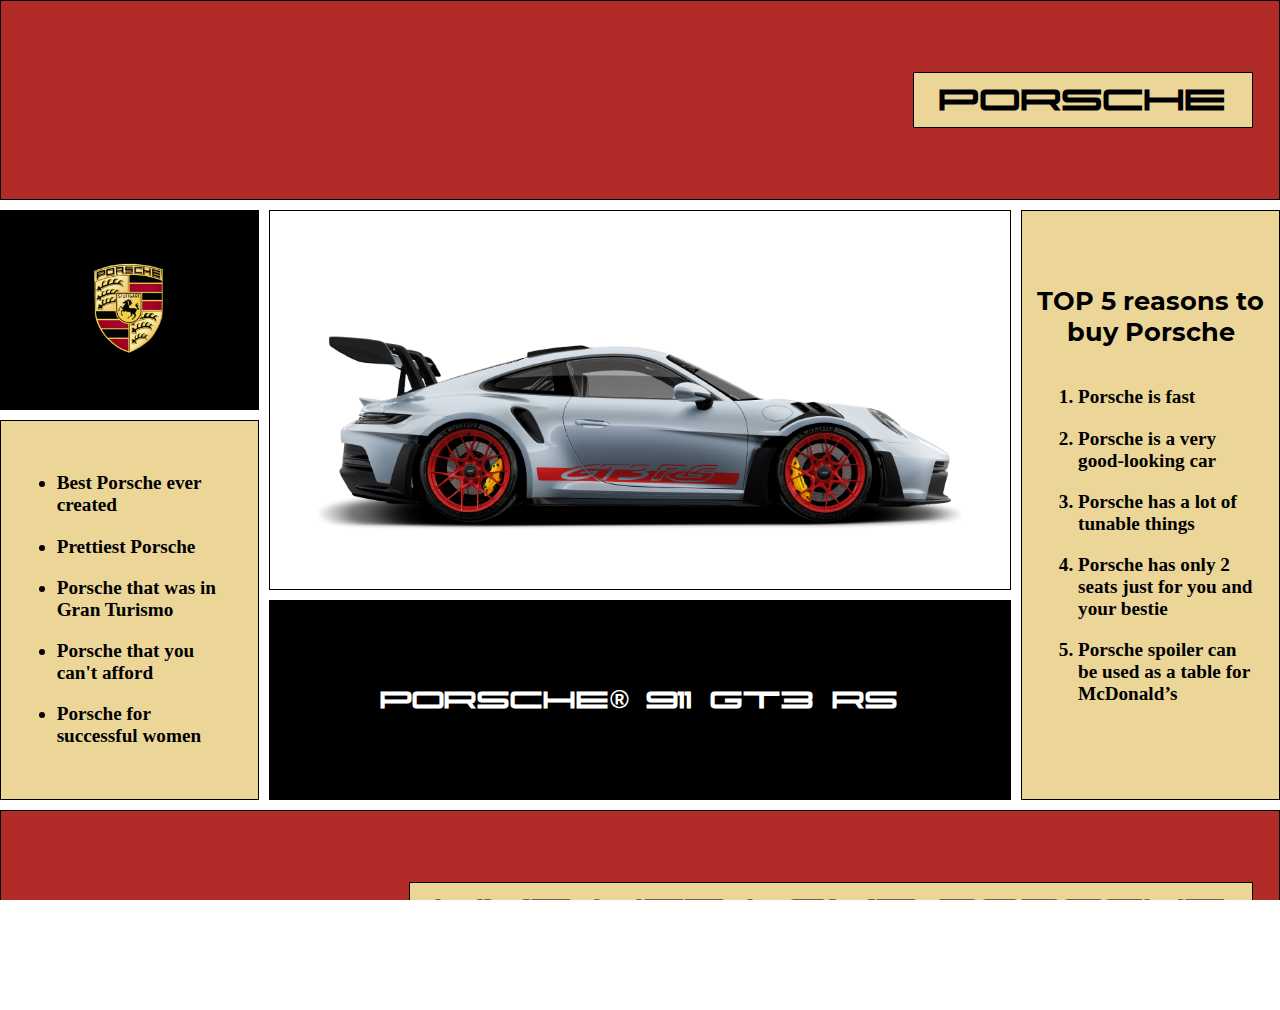
<file: index.html>
<!DOCTYPE html>
<html lang="en">
<head>
    <meta charset="UTF-8">
    <meta name="viewport" content="width=device-width, initial-scale=1.0">
    <title>Porsche</title>
    <link rel="stylesheet" href="styles.css">
</head>
<body>
    <div class="container">
        <div class="block block1">
            <div class="blockX">Porsche</div>
        </div>
        <div class="block block2">
            <img src="pictures/png-transparent-porsche-356-car-luxury-vehicle-1963-1989-porsche-911-porsche-logo-convertible-logo-car-removebg-preview.png" alt="Porsche Logo">
        </div>
        <div class="block block3">
            <img src="pictures/porsche-model.png" alt="Porsche Model">
        </div>
        <div class="block block4">
            <h2>TOP 5 reasons to buy Porsche</h2>
            <ol>
                <li>Porsche is fast</li>
                <li>Porsche is a very good-looking car</li>
                <li>Porsche has a lot of tunable things</li>
                <li>Porsche has only 2 seats just for you and your bestie</li>
                <li>Porsche spoiler can be used as a table for McDonald’s</li>
            </ol>
        </div>
        <div class="block block5">
            <ul>
                <li><a href="#" target="_blank">Best Porsche ever created</a></li>
                <li><a href="#" target="_blank">Prettiest Porsche</a></li>
                <li><a href="#" target="_blank">Porsche that was in Gran Turismo</a></li>
                <li><a href="#" target="_blank">Porsche that you can't afford</a></li>
                <li><a href="#" target="_blank">Porsche for successful women</a></li>
            </ul>
        </div>
        <div class="block block6">Porsche® 911 GT3 RS</div>
        <div class="block block7">
            <div class="blockY"><a href="https://porsche.ua/?cs_redirect=1" target="_blank">Live Life Love Porsche</a></div>
        </div>
    </div>
</body>
</html>
</file>
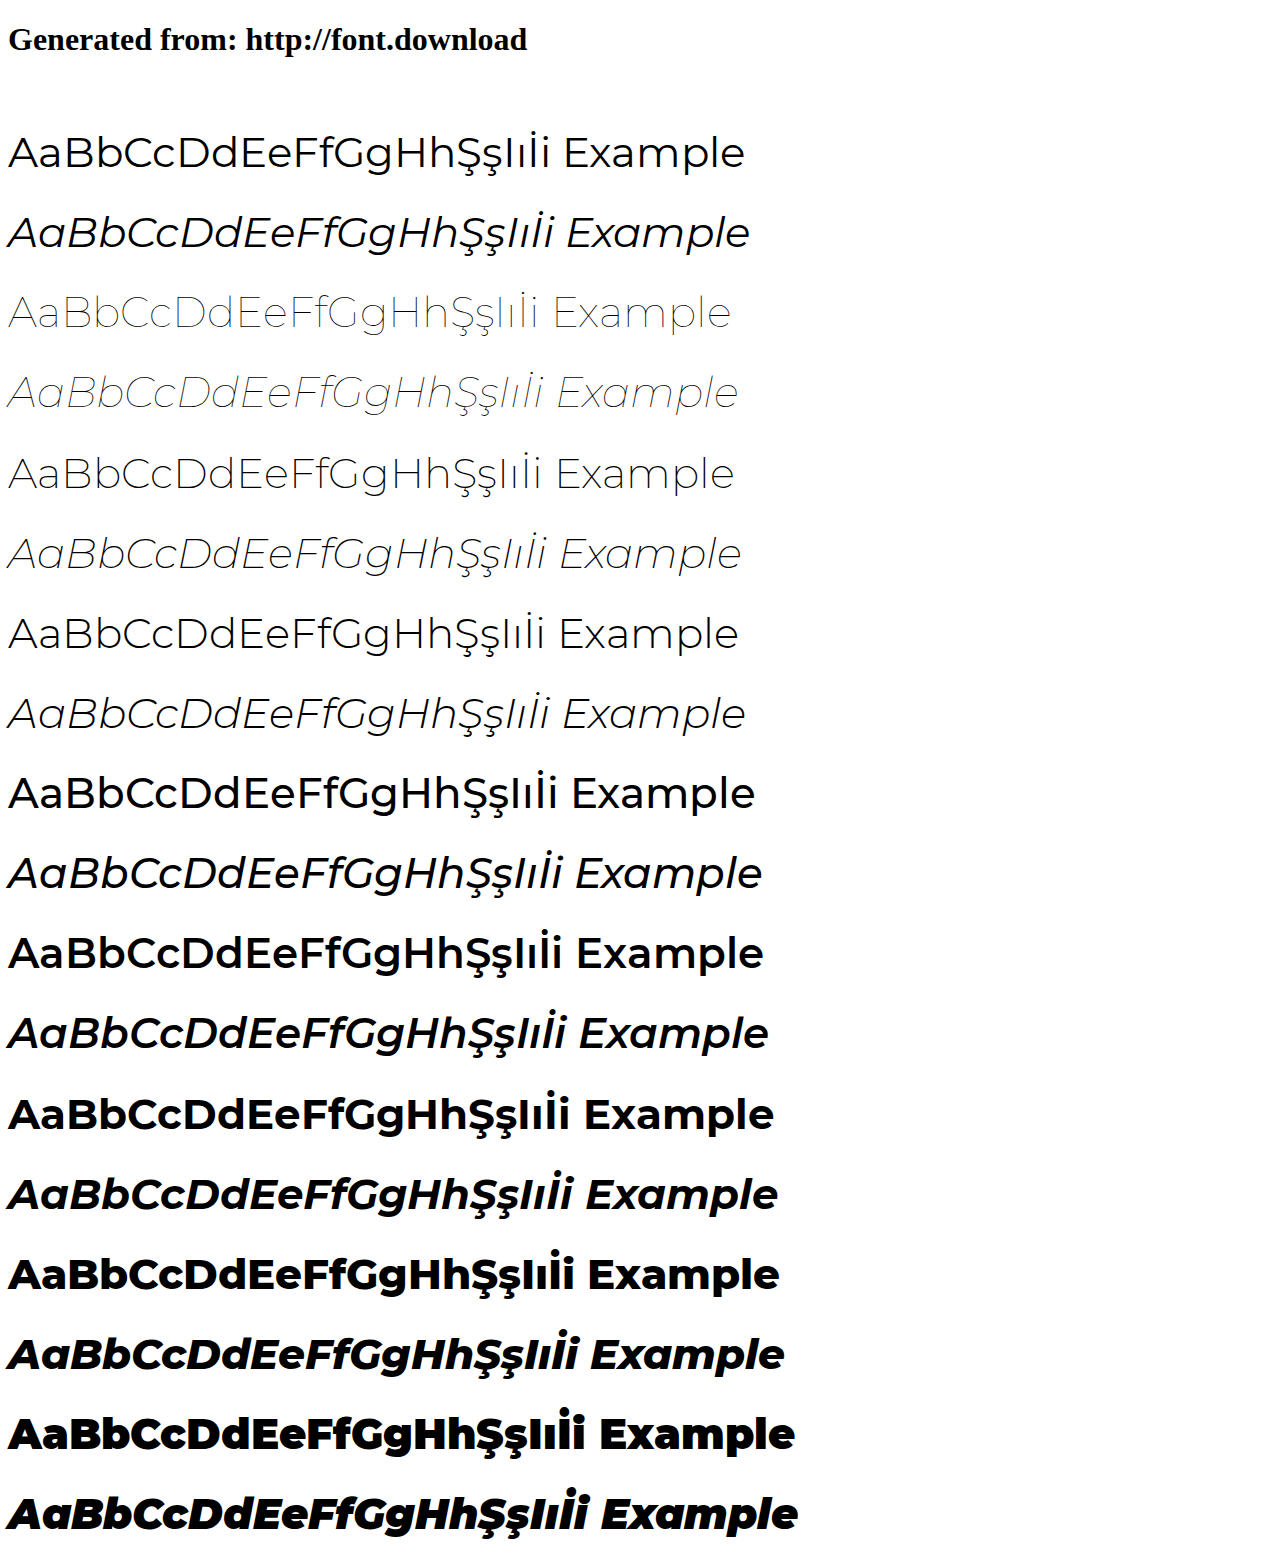
<file: fonts/montserrat-webfont/example.html>
<!DOCTYPE html>
<html xmlns="http://www.w3.org/1999/xhtml">
<head>
    <meta http-equiv="Content-Type" content="text/html; charset=utf-8"/>
    <link rel="stylesheet" type="text/css"
          href="style.css"/>
</head>

<body>

<h1>Generated from: http://font.download</h1><br/>
<h1 style="font-family:'Montserrat Regular';font-weight:normal;font-size:42px">AaBbCcDdEeFfGgHhŞşIıİi Example</h1>
<h1 style="font-family:'Montserrat Italic';font-weight:normal;font-size:42px">AaBbCcDdEeFfGgHhŞşIıİi Example</h1>
<h1 style="font-family:'Montserrat Thin';font-weight:normal;font-size:42px">AaBbCcDdEeFfGgHhŞşIıİi Example</h1>
<h1 style="font-family:'Montserrat Thin Italic';font-weight:normal;font-size:42px">AaBbCcDdEeFfGgHhŞşIıİi Example</h1>
<h1 style="font-family:'Montserrat ExtraLight';font-weight:normal;font-size:42px">AaBbCcDdEeFfGgHhŞşIıİi Example</h1>
<h1 style="font-family:'Montserrat ExtraLight Italic';font-weight:normal;font-size:42px">AaBbCcDdEeFfGgHhŞşIıİi Example</h1>
<h1 style="font-family:'Montserrat Light';font-weight:normal;font-size:42px">AaBbCcDdEeFfGgHhŞşIıİi Example</h1>
<h1 style="font-family:'Montserrat Light Italic';font-weight:normal;font-size:42px">AaBbCcDdEeFfGgHhŞşIıİi Example</h1>
<h1 style="font-family:'Montserrat Medium';font-weight:normal;font-size:42px">AaBbCcDdEeFfGgHhŞşIıİi Example</h1>
<h1 style="font-family:'Montserrat Medium Italic';font-weight:normal;font-size:42px">AaBbCcDdEeFfGgHhŞşIıİi Example</h1>
<h1 style="font-family:'Montserrat SemiBold';font-weight:normal;font-size:42px">AaBbCcDdEeFfGgHhŞşIıİi Example</h1>
<h1 style="font-family:'Montserrat SemiBold Italic';font-weight:normal;font-size:42px">AaBbCcDdEeFfGgHhŞşIıİi Example</h1>
<h1 style="font-family:'Montserrat Bold';font-weight:normal;font-size:42px">AaBbCcDdEeFfGgHhŞşIıİi Example</h1>
<h1 style="font-family:'Montserrat Bold Italic';font-weight:normal;font-size:42px">AaBbCcDdEeFfGgHhŞşIıİi Example</h1>
<h1 style="font-family:'Montserrat ExtraBold';font-weight:normal;font-size:42px">AaBbCcDdEeFfGgHhŞşIıİi Example</h1>
<h1 style="font-family:'Montserrat ExtraBold Italic';font-weight:normal;font-size:42px">AaBbCcDdEeFfGgHhŞşIıİi Example</h1>
<h1 style="font-family:'Montserrat Black';font-weight:normal;font-size:42px">AaBbCcDdEeFfGgHhŞşIıİi Example</h1>
<h1 style="font-family:'Montserrat Black Italic';font-weight:normal;font-size:42px">AaBbCcDdEeFfGgHhŞşIıİi Example</h1>


</body>
</html>
</file>
<file: styles.css>
@font-face {
    font-family: 'Porsche Font';
    src: url(fonts/Porsche\ Regular_0.ttf) format('truetype');
    font-weight: normal;
    font-style: normal;
}

@font-face {
    font-family: 'Montserrat';
    src: url(fonts/montserrat-webfont/Montserrat-Light.woff), format('woff');
}

@font-face {
    font-family: 'Montserrat Bold';
    src: url(fonts/montserrat-webfont/Montserrat-Bold.woff), format('woff');
}

* {
    margin: 0;
    padding: 0;
    box-sizing: border-box;
}

body, html {
    height: 100vh;
    font-size: clamp(16px, 1.5vw, 24px);
    overflow: auto;
}

a {
    color: #000000;
    transition: color 0.3s;
    text-decoration: none;
}

a:hover {
    color: #ffffff;
}

.container {
    display: grid;
    grid-template-areas:
        "block1 block1 block1 block1"
        "block2 block3 block3 block4"
        "block5 block3 block3 block4"
        "block5 block6 block6 block4"
        "block7 block7 block7 block7";
    grid-template-rows: 1fr 0.3fr 2.5fr 0.3fr 1fr;
    grid-template-columns: 1.2fr 2.2fr 1.2fr 1.2fr;
    height: 100vh;
    gap: 10px;
}

.block {
    display: flex;
    justify-content: center;
    align-items: center;
    font-weight: bold;
    border: 1px solid black;
    position: relative;
    overflow: hidden;
    overflow-wrap: break-word;
    min-height: 200px; 
    max-height: 100vh;
}

.block img {
    max-width: 100%;
    max-height: 100%;
    object-fit: contain;
}

.block1 { 
    grid-area: block1; 
    background-color: #b12b28;
    display: flex;
    justify-content: center;
    align-items: center;
    position: relative; 
}
.block2 { 
    grid-area: block2; 
    background-color: #000000;
    background-position: center;
    background-repeat: no-repeat;
}

.block3 { grid-area: block3; 
    background-color: white; 
    background-position: center;
    background-repeat: no-repeat;
}

.block4 {
    grid-area: block4; 
    background-color: #ebd698;
    text-align: center;
    display: flex;
    flex-direction: column;
    justify-content: center; 
    align-items: center;
    overflow: auto;
    max-height: 100%;
}

.block4 h2 {
    font-size: clamp(18px, 2vw, 36px);
    font-weight: bold;
    margin-bottom: 20px;
    text-align: center;
    font-family: 'Montserrat Bold', sans-serif;
}

ol, ul {
    padding-left: 2rem; 
    margin: 0 auto;
    max-width: 80%; 
    text-align: left;
    max-height: 100%;
    overflow: auto;
}

ol {
    list-style-type: decimal;
    padding-left: 30px;
}

ul {
    list-style-type: disc;
    padding-left: 30px;
}

li {
    margin-bottom: 1rem;
    margin-top: 1rem;
    font-size: clamp(14px, 1.5vw, 28px);
}


.block5 { 
    grid-area: block5; 
    background-color: #ebd698;
    overflow: auto;
    max-height: 100%;
}
.block6 { 
    grid-area: block6; 
    background-color: #000000; 
    color: #ffffff;
    font-family: 'Porsche Font', sans-serif;
    font-size: clamp(13px, 2vw, 32px);
    overflow: auto;
    max-width: 100%;
    display: flex;
    justify-content: center;
    align-items: center;
    text-align: center;
    white-space: nowrap;
}

.block7 { 
    grid-area: block7; 
    background-color: #b12b28;
    display: flex;
    justify-content: center;
    align-items: center;
    position: relative;
}

.blockX, .blockY {
    background-color: #ebd698;
    font-size: 2vw;
    padding: 1vh 2vw; 
    border: 1px solid black;
    position: absolute;
    font-family: 'Porsche Font', sans-serif;
    max-width: 80%;
    text-align: center;
    overflow: auto;
    box-sizing: border-box;
}

.blockX {
    top: 50%;
    right: 2vw;
    transform: translateY(-50%);
    font-size: clamp(20px, 2.5vw, 40px);
}

.blockY {
    bottom: 50%;
    right: 2vw;
    transform: translateY(50%);
    font-size: clamp(20px, 2.5vw, 40px);
}
</file>
<file: fonts/montserrat-webfont/style.css>
/* #### Generated By: http://font.download #### */

    @font-face {
    font-family: 'Montserrat Regular';
    font-style: normal;
    font-weight: normal;
    src: local('Montserrat Regular'), url('Montserrat-Regular.woff') format('woff');
    }
    

    @font-face {
    font-family: 'Montserrat Italic';
    font-style: normal;
    font-weight: normal;
    src: local('Montserrat Italic'), url('Montserrat-Italic.woff') format('woff');
    }
    

    @font-face {
    font-family: 'Montserrat Thin';
    font-style: normal;
    font-weight: normal;
    src: local('Montserrat Thin'), url('Montserrat-Thin.woff') format('woff');
    }
    

    @font-face {
    font-family: 'Montserrat Thin Italic';
    font-style: normal;
    font-weight: normal;
    src: local('Montserrat Thin Italic'), url('Montserrat-ThinItalic.woff') format('woff');
    }
    

    @font-face {
    font-family: 'Montserrat ExtraLight';
    font-style: normal;
    font-weight: normal;
    src: local('Montserrat ExtraLight'), url('Montserrat-ExtraLight.woff') format('woff');
    }
    

    @font-face {
    font-family: 'Montserrat ExtraLight Italic';
    font-style: normal;
    font-weight: normal;
    src: local('Montserrat ExtraLight Italic'), url('Montserrat-ExtraLightItalic.woff') format('woff');
    }
    

    @font-face {
    font-family: 'Montserrat Light';
    font-style: normal;
    font-weight: normal;
    src: local('Montserrat Light'), url('Montserrat-Light.woff') format('woff');
    }
    

    @font-face {
    font-family: 'Montserrat Light Italic';
    font-style: normal;
    font-weight: normal;
    src: local('Montserrat Light Italic'), url('Montserrat-LightItalic.woff') format('woff');
    }
    

    @font-face {
    font-family: 'Montserrat Medium';
    font-style: normal;
    font-weight: normal;
    src: local('Montserrat Medium'), url('Montserrat-Medium.woff') format('woff');
    }
    

    @font-face {
    font-family: 'Montserrat Medium Italic';
    font-style: normal;
    font-weight: normal;
    src: local('Montserrat Medium Italic'), url('Montserrat-MediumItalic.woff') format('woff');
    }
    

    @font-face {
    font-family: 'Montserrat SemiBold';
    font-style: normal;
    font-weight: normal;
    src: local('Montserrat SemiBold'), url('Montserrat-SemiBold.woff') format('woff');
    }
    

    @font-face {
    font-family: 'Montserrat SemiBold Italic';
    font-style: normal;
    font-weight: normal;
    src: local('Montserrat SemiBold Italic'), url('Montserrat-SemiBoldItalic.woff') format('woff');
    }
    

    @font-face {
    font-family: 'Montserrat Bold';
    font-style: normal;
    font-weight: normal;
    src: local('Montserrat Bold'), url('Montserrat-Bold.woff') format('woff');
    }
    

    @font-face {
    font-family: 'Montserrat Bold Italic';
    font-style: normal;
    font-weight: normal;
    src: local('Montserrat Bold Italic'), url('Montserrat-BoldItalic.woff') format('woff');
    }
    

    @font-face {
    font-family: 'Montserrat ExtraBold';
    font-style: normal;
    font-weight: normal;
    src: local('Montserrat ExtraBold'), url('Montserrat-ExtraBold.woff') format('woff');
    }
    

    @font-face {
    font-family: 'Montserrat ExtraBold Italic';
    font-style: normal;
    font-weight: normal;
    src: local('Montserrat ExtraBold Italic'), url('Montserrat-ExtraBoldItalic.woff') format('woff');
    }
    

    @font-face {
    font-family: 'Montserrat Black';
    font-style: normal;
    font-weight: normal;
    src: local('Montserrat Black'), url('Montserrat-Black.woff') format('woff');
    }
    

    @font-face {
    font-family: 'Montserrat Black Italic';
    font-style: normal;
    font-weight: normal;
    src: local('Montserrat Black Italic'), url('Montserrat-BlackItalic.woff') format('woff');
    }
</file>
